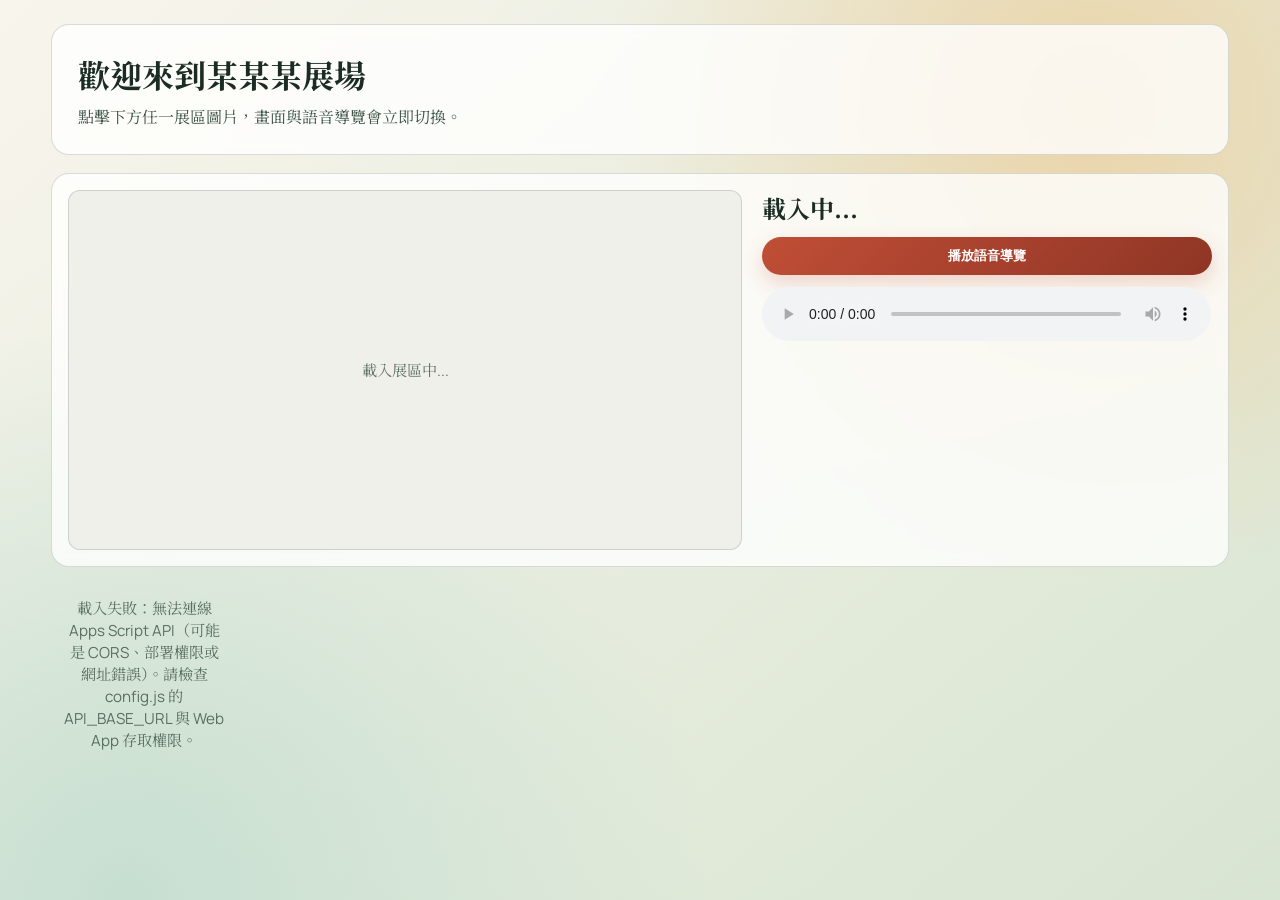
<file: index.html>
<!doctype html>
<html lang="zh-Hant">
  <head>
    <meta charset="UTF-8" />
    <meta name="viewport" content="width=device-width, initial-scale=1.0" />
    <title>虛擬導覽</title>
    <link rel="preconnect" href="https://fonts.googleapis.com" />
    <link rel="preconnect" href="https://fonts.gstatic.com" crossorigin />
    <link href="https://fonts.googleapis.com/css2?family=Noto+Serif+TC:wght@400;600;700&family=Manrope:wght@400;600;700&display=swap" rel="stylesheet" />
    <link rel="stylesheet" href="./styles.css" />
  </head>
  <body>
    <div class="page-bg"></div>
    <main class="app-shell">
      <header class="hero">
        <div class="hero-left">
          <img id="siteLogo" class="site-logo hidden" alt="展場 Logo" />
          <h1 id="siteTitle">歡迎來到某某某展場</h1>
          <p>點擊下方任一展區圖片，畫面與語音導覽會立即切換。</p>
        </div>
      </header>

      <section class="stage-card">
        <div class="stage-image-wrap">
          <img id="stageImage" class="stage-image hidden" alt="目前展區" />
          <div id="stagePlaceholder" class="stage-placeholder">載入展區中...</div>
        </div>
        <div class="stage-meta">
          <h2 id="stageTitle">載入中...</h2>
          <button id="playBtn" class="action-btn" disabled>播放語音導覽</button>
          <audio id="audioPlayer" controls class="audio-player"></audio>
        </div>
      </section>

      <section>
        <div id="galleryGrid" class="gallery-grid"></div>
      </section>
    </main>

    <script src="./config.js"></script>
    <script src="./app.js" defer></script>
  </body>
</html>
</file>
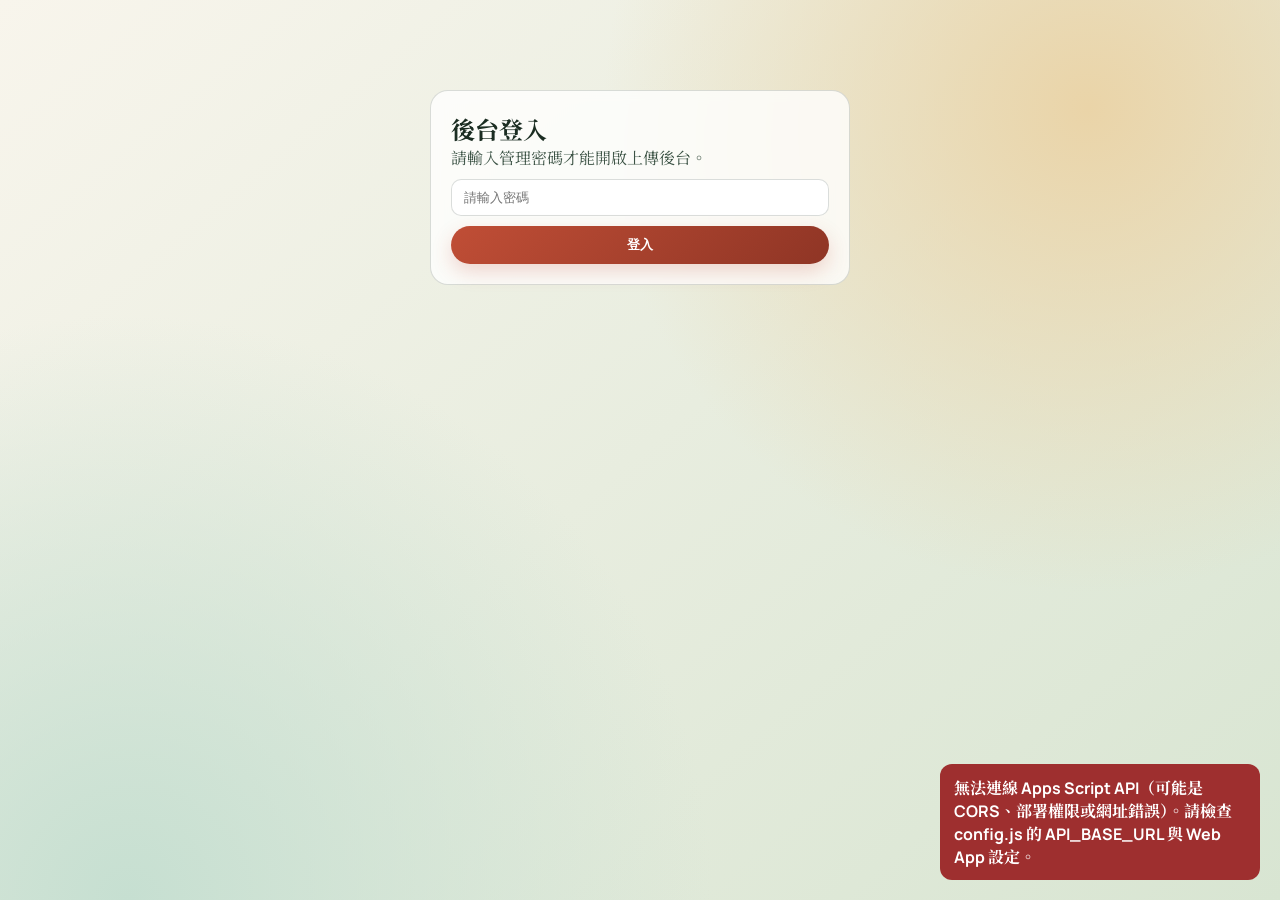
<file: admin.html>
<!doctype html>
<html lang="zh-Hant">
  <head>
    <meta charset="UTF-8" />
    <meta name="viewport" content="width=device-width, initial-scale=1.0" />
    <title>後台管理</title>
    <link rel="preconnect" href="https://fonts.googleapis.com" />
    <link rel="preconnect" href="https://fonts.gstatic.com" crossorigin />
    <link href="https://fonts.googleapis.com/css2?family=Noto+Serif+TC:wght@400;600;700&family=Manrope:wght@400;600;700&display=swap" rel="stylesheet" />
    <link rel="stylesheet" href="./styles.css" />
  </head>
  <body>
    <div class="page-bg"></div>
    <main class="admin-shell">
      <section id="setupCard" class="panel login-panel hidden">
        <h1>首次系統設定</h1>
        <p>第一次使用可直接在這裡設定 SHEET_ID 與後台密碼。</p>
        <form id="setupForm" class="stack-form">
          <input id="setupSheetIdInput" type="text" placeholder="SHEET_ID" required />
          <input id="setupDriveFolderIdInput" type="text" placeholder="DRIVE_FOLDER_ID（可留空）" />
          <input id="setupPasswordInput" type="password" placeholder="設定後台密碼" required />
          <button class="action-btn" type="submit">儲存首次設定</button>
        </form>
      </section>

      <section id="loginCard" class="panel login-panel">
        <h1>後台登入</h1>
        <p>請輸入管理密碼才能開啟上傳後台。</p>
        <form id="loginForm" class="stack-form">
          <input id="passwordInput" type="password" placeholder="請輸入密碼" autocomplete="off" required />
          <button class="action-btn" type="submit">登入</button>
        </form>
      </section>

      <section id="adminPanel" class="panel hidden">
        <div class="admin-header">
          <h1>展場設定</h1>
          <button id="logoutBtn" class="ghost-btn">登出</button>
        </div>

        <div class="config-grid">
          <label>
            展場標題
            <input id="titleInput" type="text" placeholder="歡迎來到某某某展場" />
          </label>
          <label>
            Logo 網址
            <input id="logoInput" type="url" placeholder="https://..." />
          </label>
          <button id="saveConfigBtn" class="action-btn">儲存標題與 Logo</button>
        </div>

        <div class="list-actions">
          <h2>系統設定</h2>
        </div>

        <div class="config-grid">
          <label>
            SHEET_ID
            <input id="systemSheetIdInput" type="text" placeholder="Spreadsheet ID" />
          </label>
          <label>
            DRIVE_FOLDER_ID
            <input id="systemDriveFolderIdInput" type="text" placeholder="可留空" />
          </label>
          <label>
            新後台密碼（可留空）
            <input id="systemPasswordInput" type="password" placeholder="不修改可留空" />
          </label>
        </div>
        <div class="list-actions">
          <button id="saveSystemBtn" class="action-btn">儲存系統設定</button>
        </div>

        <div class="list-actions">
          <h2>展區列表</h2>
          <button id="addExhibitBtn" class="action-btn">新增展區</button>
        </div>

        <div id="exhibitList" class="admin-list"></div>
      </section>

      <div id="notice" class="notice hidden"></div>
    </main>

    <script src="./config.js"></script>
    <script src="./admin.js" defer></script>
  </body>
</html>
</file>
<file: styles.css>
:root {
  --bg-1: #f8f5ec;
  --bg-2: #d8e5d2;
  --card: rgba(255, 255, 255, 0.78);
  --border: rgba(27, 45, 34, 0.16);
  --text-1: #1b2d22;
  --text-2: #3b5244;
  --accent: #c04e36;
  --accent-deep: #8f3525;
  --ok: #2f7a48;
  --error: #9e2f2f;
}

* {
  box-sizing: border-box;
}

html,
body {
  margin: 0;
  padding: 0;
  color: var(--text-1);
  font-family: "Manrope", "Noto Serif TC", sans-serif;
  min-height: 100%;
}

.page-bg {
  position: fixed;
  inset: 0;
  background: radial-gradient(circle at 85% 12%, #ead4a8 0%, transparent 36%),
    radial-gradient(circle at 10% 100%, #c6dfd1 0%, transparent 40%),
    linear-gradient(140deg, var(--bg-1) 0%, var(--bg-2) 100%);
  z-index: -1;
}

.app-shell,
.admin-shell {
  width: min(1180px, 92vw);
  margin: 24px auto 48px;
}

.hero,
.panel,
.stage-card,
.gallery-card,
.exhibit-row {
  backdrop-filter: blur(6px);
  border: 1px solid var(--border);
  background: var(--card);
  border-radius: 18px;
}

.hero {
  padding: 26px;
  margin-bottom: 18px;
}

.hero-left {
  display: flex;
  flex-direction: column;
  gap: 8px;
}

.site-logo {
  width: 78px;
  height: 78px;
  border-radius: 16px;
  object-fit: cover;
  border: 1px solid var(--border);
}

h1,
h2 {
  margin: 0;
  font-family: "Noto Serif TC", serif;
}

p {
  margin: 0;
  color: var(--text-2);
}

.stage-card {
  display: grid;
  grid-template-columns: 1.5fr 1fr;
  gap: 20px;
  padding: 16px;
  margin-bottom: 18px;
}

.stage-image-wrap {
  min-height: 360px;
  border-radius: 12px;
  overflow: hidden;
  border: 1px solid var(--border);
  background: #f0f0eb;
  display: grid;
  place-items: center;
}

.stage-image {
  width: 100%;
  height: 100%;
  object-fit: cover;
}

.stage-placeholder,
.thumb-placeholder,
.empty-tip {
  color: var(--text-2);
  opacity: 0.8;
  font-size: 0.95rem;
  text-align: center;
  padding: 12px;
}

.stage-meta {
  display: flex;
  flex-direction: column;
  gap: 12px;
}

.action-btn,
.ghost-btn {
  border: none;
  border-radius: 999px;
  padding: 10px 16px;
  cursor: pointer;
  font-weight: 700;
  transition: transform 180ms ease, box-shadow 180ms ease, background 180ms ease;
}

.action-btn {
  color: #fff;
  background: linear-gradient(135deg, var(--accent) 0%, var(--accent-deep) 100%);
  box-shadow: 0 8px 20px rgba(192, 78, 54, 0.22);
}

.ghost-btn {
  color: var(--text-1);
  background: rgba(255, 255, 255, 0.68);
  border: 1px solid var(--border);
}

.action-btn:hover,
.ghost-btn:hover {
  transform: translateY(-2px);
}

.gallery-grid {
  display: grid;
  grid-template-columns: repeat(auto-fill, minmax(180px, 1fr));
  gap: 12px;
}

.gallery-card {
  border: 1px solid transparent;
  padding: 8px;
  cursor: pointer;
  text-align: left;
  transition: transform 160ms ease, border 160ms ease;
}

.gallery-card:hover {
  transform: translateY(-2px);
}

.gallery-card.active {
  border-color: var(--accent);
}

.thumb-wrap {
  border-radius: 10px;
  overflow: hidden;
  border: 1px solid var(--border);
  height: 130px;
  display: grid;
  place-items: center;
  background: #f2f0ea;
}

.thumb-image {
  width: 100%;
  height: 100%;
  object-fit: cover;
}

.thumb-name {
  margin-top: 6px;
  font-weight: 700;
}

.audio-player {
  width: 100%;
}

.panel {
  padding: 20px;
  margin-bottom: 14px;
}

.login-panel {
  max-width: 420px;
  margin: 10vh auto 0;
}

.stack-form {
  display: flex;
  flex-direction: column;
  gap: 10px;
  margin-top: 10px;
}

input {
  width: 100%;
  padding: 10px 12px;
  border-radius: 10px;
  border: 1px solid var(--border);
  background: #fff;
}

.config-grid {
  display: grid;
  grid-template-columns: repeat(3, minmax(0, 1fr));
  gap: 10px;
  align-items: end;
  margin-top: 12px;
}

.config-grid > button {
  width: fit-content;
}

.list-actions,
.admin-header {
  margin-top: 18px;
  display: flex;
  justify-content: space-between;
  align-items: center;
}

.admin-list {
  margin-top: 10px;
  display: grid;
  gap: 12px;
}

.exhibit-row {
  padding: 12px;
  display: grid;
  gap: 8px;
}

.exhibit-head {
  display: flex;
  justify-content: space-between;
  align-items: center;
}

.preview-links {
  display: flex;
  gap: 14px;
  font-size: 0.9rem;
}

.preview-links a {
  color: var(--accent-deep);
}

.preview-disabled {
  color: var(--text-2);
  opacity: 0.7;
}

.row-actions {
  display: flex;
  gap: 10px;
  flex-wrap: wrap;
}

.notice {
  position: fixed;
  right: 20px;
  bottom: 20px;
  max-width: 320px;
  border-radius: 12px;
  padding: 12px 14px;
  color: #fff;
  font-weight: 700;
}

.notice.success {
  background: var(--ok);
}

.notice.error {
  background: var(--error);
}

.hidden {
  display: none !important;
}

@media (max-width: 920px) {
  .stage-card {
    grid-template-columns: 1fr;
  }

  .config-grid {
    grid-template-columns: 1fr;
  }

  .config-grid > button {
    width: 100%;
  }
}
</file>
